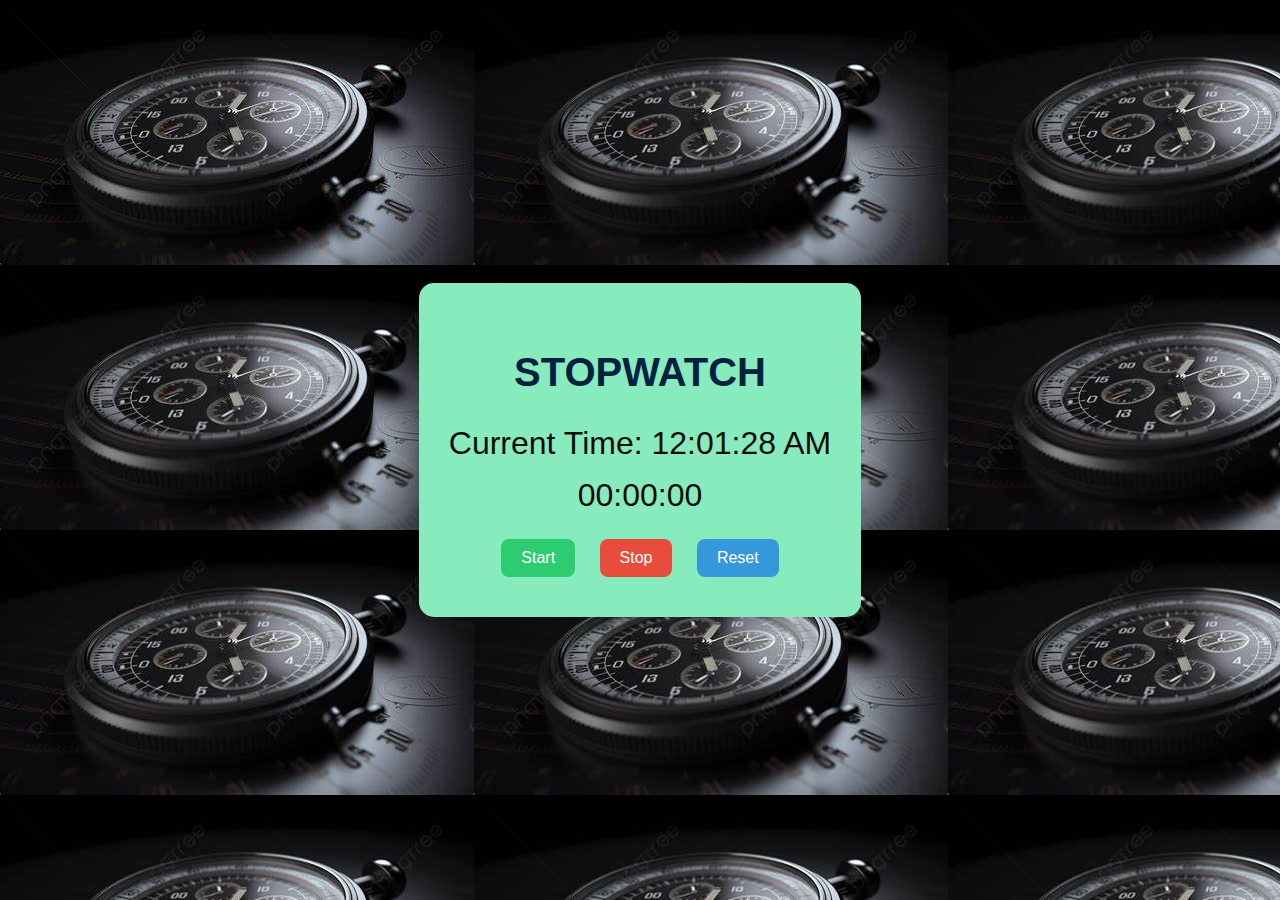
<file: stop watch/index.html>
<!DOCTYPE html>
<html lang="en">
<head>
  <meta charset="UTF-8">
  <title>Stopwatch</title>
  <link rel="stylesheet"  href="style.css">
</head>
<body>
    <div class="wrapper">

   <h1>STOPWATCH</h1>

    <div id="currentTime">Current Time: --:--:--</div>
    <div id="stopwatch">00:00:00</div>

    <div class="buttons">
      <button class="start-btn" onclick="startStopwatch()">Start</button>
      <button class="stop-btn" onclick="stopStopwatch()">Stop</button>
      <button class="reset-btn" onclick="resetStopwatch()">Reset</button>
    </div>
  </div>
  <script>
    // Show current time
    function updateCurrentTime() {
      const now = new Date();
      const timeStr = now.toLocaleTimeString();
      document.getElementById('currentTime').innerText = "Current Time: " + timeStr;
    }
    setInterval(updateCurrentTime, 1000);
    updateCurrentTime(); // run once on load

    // Stopwatch logic
    let stopwatchInterval;
    let elapsedTime = 0;
    let running = false;

    function timeToString(time) {
      let hrs = Math.floor(time / 3600000);
      let mins = Math.floor((time % 3600000) / 60000);
      let secs = Math.floor((time % 60000) / 1000);
      return (
        (hrs < 10 ? "0" : "") + hrs + ":" +
        (mins < 10 ? "0" : "") + mins + ":" +
        (secs < 10 ? "0" : "") + secs
      );
    }

    function startStopwatch() {
      if (running) return;
      running = true;
      const startTime = Date.now() - elapsedTime;
      stopwatchInterval = setInterval(() => {
        elapsedTime = Date.now() - startTime;
        document.getElementById('stopwatch').innerText = timeToString(elapsedTime);
      }, 1000);
    }

    function stopStopwatch() {
      running = false;
      clearInterval(stopwatchInterval);
    }

    function resetStopwatch() {
      stopStopwatch();
      elapsedTime = 0;
      document.getElementById('stopwatch').innerText = "00:00:00";
    }
  </script>

</body>
</html>
</file>
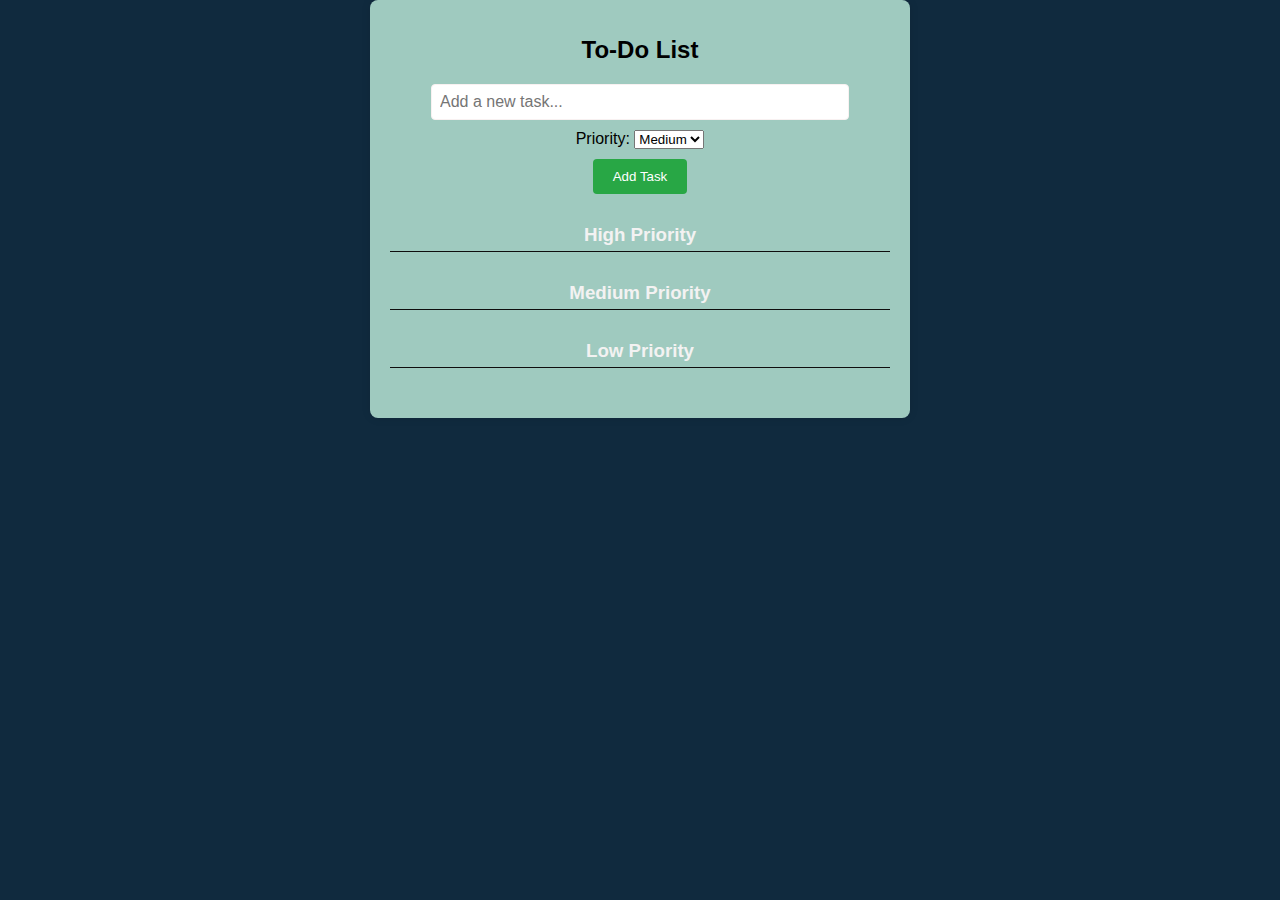
<file: todo list/index.html>
<!DOCTYPE html>
<html lang="en">
<head>
    <meta charset="UTF-8">
    <meta name="viewport" content="width=device-width, initial-scale=1.0">
     <link rel="stylesheet"  href="style.css">
    <title>To-Do List</title>
</head>
<body>
    <div class="container">

        <h1>To-Do List</h1>
        <input type="text" id="newTaskInput" placeholder="Add a new task...">
        
<div style="margin-bottom: 10px;">
    <label for="prioritySelect">Priority:</label>
    <select id="prioritySelect">
        <option value="Low">Low</option>
        <option value="Medium" selected>Medium</option>
        <option value="High">High</option>
    </select>
</div>

        <button id="addTaskButton">Add Task</button>
    
        
        <!-- Task list -->
        <div id="taskSections">
    <h3>High Priority</h3>
    <ul id="highPriorityList"></ul>

    <h3>Medium Priority</h3>
    <ul id="mediumPriorityList"></ul>

    <h3>Low Priority</h3>
    <ul id="lowPriorityList"></ul>
</div>

    </div>

    <script src="script.js"></script>
</body>
</html>
</file>
<file: stop watch/style.css>
body {
    margin: 0;
    padding: 0;
    font-family: 'Segoe UI', sans-serif;
    background-color: #00203FFF;
     background-image: url("img.jpeg");
    display: flex;
    justify-content: center;
    align-items: center;
    height: 100vh;
  }

  .wrapper {
    text-align: center;
    background-color:rgb(135, 235, 190);
    padding: 40px 30px;
    border-radius: 15px;
    box-shadow: 0 8px 20px rgba(0, 0, 0, 0.1);
  }

  h1 {
    font-size: 2.5em;
    color: #00203FFF;
    margin-bottom: 30px;
  }

  #currentTime,
  #stopwatch {
    font-size: 2em;
    margin: 15px 0;
    color: #0c0c0c;
  }

  .buttons {
    margin-top: 25px;
  }

  button {
    padding: 10px 20px;
    margin: 0 10px;
    font-size: 1em;
    border: none;
    border-radius: 8px;
    color: #fff;
    cursor: pointer;
    transition: background 0.3s ease;
  }

  .start-btn {
    background-color: #2ecc71;
  }

  .stop-btn {
    background-color: #e74c3c;
  }

  .reset-btn {
    background-color: #3498db;
  }

  button:hover {
    opacity: 0.9;
  }
</file>
<file: todo list/style.css>
body {
    font-family: Arial, sans-serif;
    background-color: #102A3E;
    display: flex;
    justify-content: center;
    align-items: center;
    height: 100%;
    margin: 0;
}

.container {
    background-color:  #9FCABF;
    padding: 20px;
    border-radius: 8px;
    box-shadow: 0 0 10px rgba(24, 23, 23, 0.1);
    width: 500px;
    text-align: center;
}

h1 {
    font-size: 24px;
    margin-bottom: 20px;
}

#newTaskInput {
    width: 80%;
    padding: 8px;
    margin-bottom: 10px;
    font-size: 16px;
    border: 1px solid #f8f1f1;
    border-radius: 4px;
}

#addTaskButton {
    padding: 10px 20px;
    background-color: #28a745;
    color: #fff;
    border: none;
    border-radius: 4px;
    cursor: pointer;
}

#addTaskButton:hover {
    background-color: #033f10;
}

ul {
    list-style-type: none;
    padding: 0px;
    margin-top: 30px;
}

li {
    padding: 10px;
    border-bottom: 2px solid #f5f7f8;
    display: flex;
    justify-content: space-between;
    align-items: center;
}

li.completed {
    text-decoration: line-through;
    color: #ca2222;
}

.low {
    border-left: 5px solid green;
}

.medium {
    border-left: 5px solid orange;
}

.high {
    border-left: 5px solid red;
}

.priority-label {
    font-size: 12px;
    margin-left: 5px;
    color: #242020;
}

.timestamp {
    font-size: 11px;
    color: #0f0101;
    display: block;
    margin-top: 3px;
}
#taskSections h3 {
    margin-top: 30px;
    color: #f3f2f2;
     border-bottom: 1px solid #0f0e0e;
    padding-bottom: 5px;
}

ul {
    list-style-type: none;
    padding: 0;
}

button {
    padding: 5px 10px;
    border-color: #f8f1f1;
    background-color:#3b5998;
    cursor: pointer;
}

button.edit-btn {
    color: #f3f5f7;
}

button.delete-btn {
    color: #faf8f9;
}
</file>
